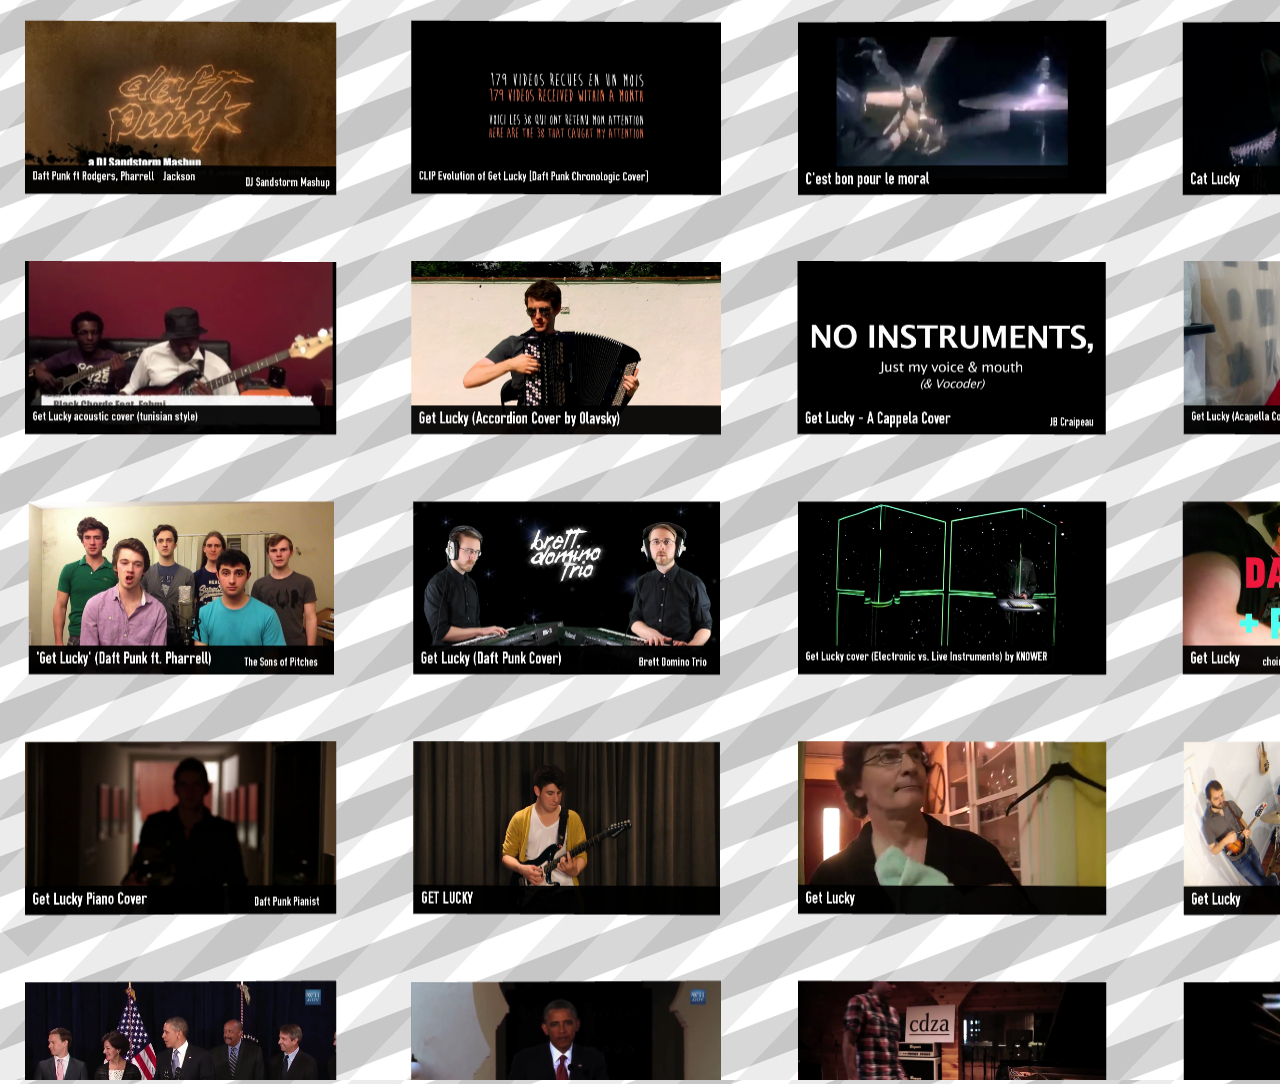
<file: index.html>
<!DOCTYPE html>
<html lang="en">
	<head>
		<meta charset="utf-8" />
		<script type="text/javascript" src="js/jquery-1.6.4.js" charset="utf-8"></script>
		<script type="text/javascript" src="js/magictouch.js" charset="utf-8"></script>
		<script type="text/javascript" src="js/soundmanager2-jsmin.js" charset="utf-8"></script>
		<script src="js/Three.js"></script>
		<script src="js/RequestAnimationFrame.js"></script>
		<script src="js/main.js"></script>
		<link rel="stylesheet" type="text/css" href="css/main.css" />
		<title>Get Lucky Yourself !</title>
	</head>
	<body>
		<video id="video" preload style="display:none">
			<source src="" type='video/webm'>
		</video>
	</body>
</html>
</file>
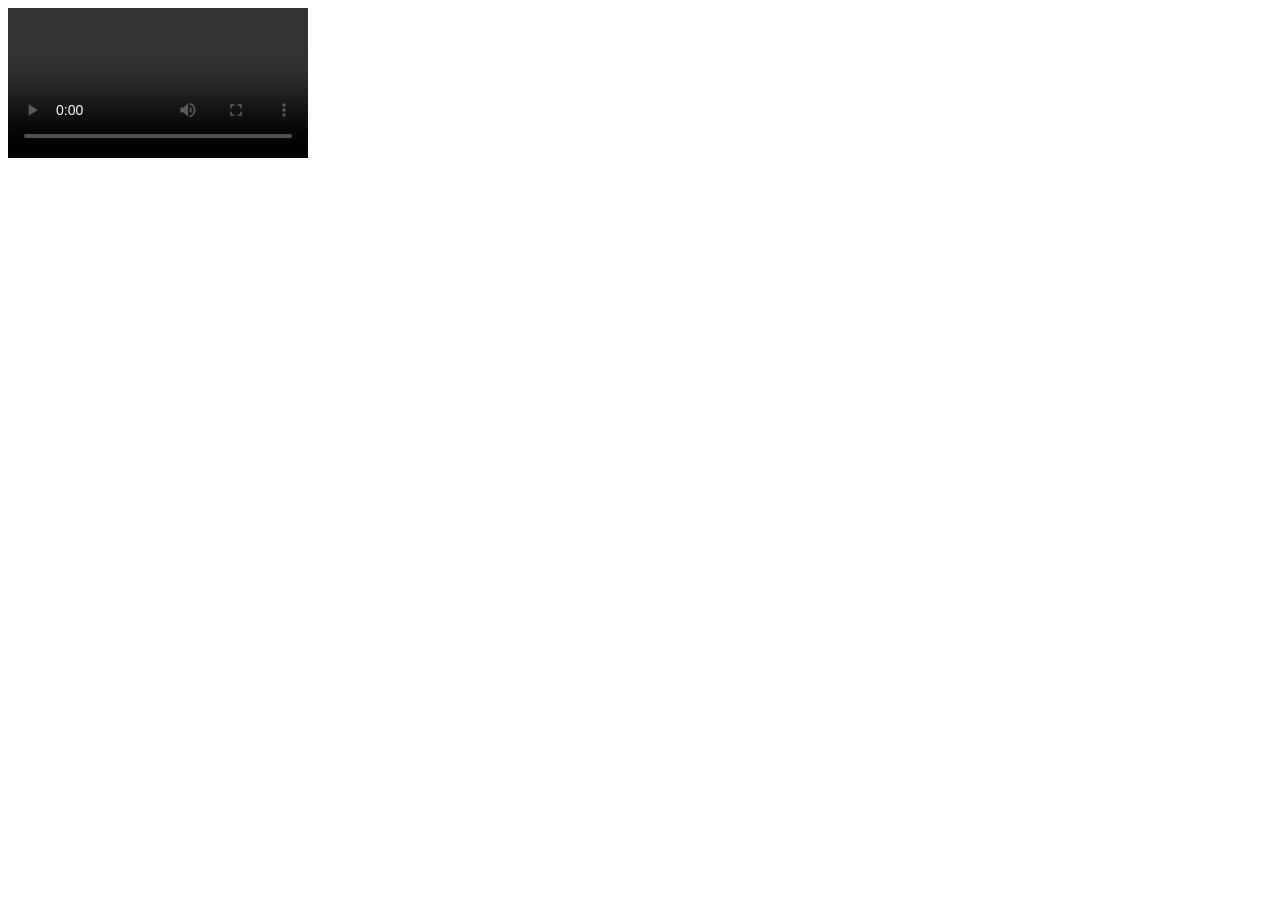
<file: video.html>
<!DOCTYPE html>
<html lang="en">
	<head>
		<title>video</title>
	<body>
		<video id="video" controls preload>
			<source src="http://192.168.1.121/stream/zat2_jour2.webm" type='video/webm'>
		</video>
	</body>
</html>
</file>
<file: css/main.css>
body {
	background-color: #000;
	background-image:url('/img/bg.jpg');
	font-family: 'Cabin', sans-serif;
	overflow: hidden;
	margin:0 0 0 0;
	padding: 0 0 0 0;
	width: 1920px;
	height: 1080px;
	-webkit-user-select: none;
}

canvas
{
width: 1920px;
height: 1080px;

}
</file>
